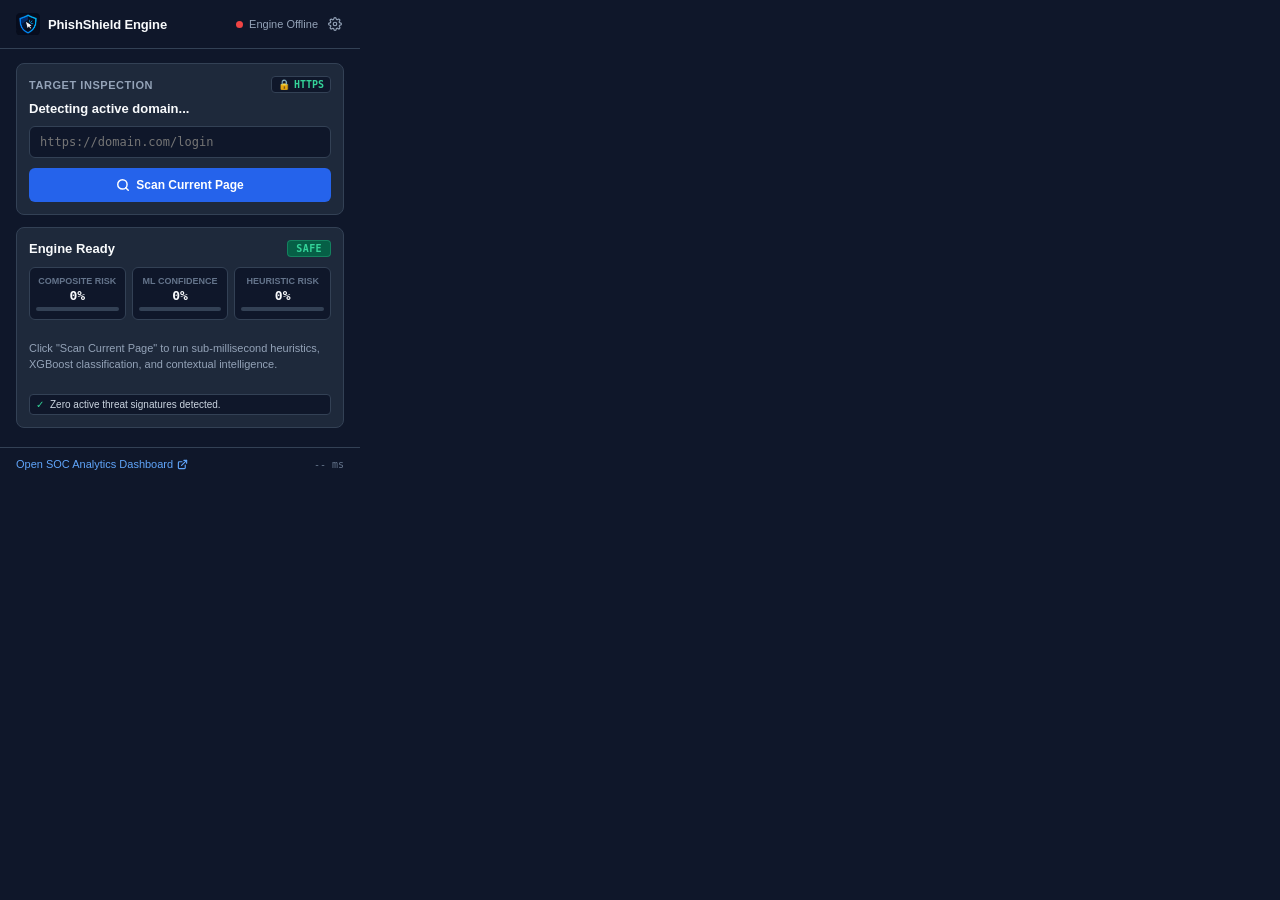
<file: extension/popup.html>
<!DOCTYPE html>
<html lang="en">
<head>
  <meta charset="UTF-8">
  <meta name="viewport" content="width=device-width, initial-scale=1.0">
  <title>PhishShield Engine</title>
  <link rel="stylesheet" href="styles.css">
</head>
<body class="ps-popup-body">
  <div class="ps-app-container">
    
    <!-- Minimalist Enterprise Header -->
    <header class="ps-app-header">
      <div class="ps-logo-group">
        <img src="icons/shield_icon.png" alt="PhishShield" style="width: 24px; height: 24px; object-fit: contain; border-radius: 5px;" />
        <span class="ps-logo-title">PhishShield Engine</span>
      </div>
      <div style="display: flex; align-items: center; gap: 8px;">
        <div class="ps-engine-status" id="ps-engine-status" title="Click to configure backend URL" style="cursor: pointer;">
          <span class="ps-status-dot online" id="ps-status-dot"></span>
          <span id="ps-status-text">Protection Active</span>
        </div>
        <button id="ps-btn-toggle-settings" title="Backend Server Settings" style="background: none; border: none; color: #94a3b8; cursor: pointer; padding: 2px; display: flex; align-items: center;">
          <svg width="14" height="14" viewBox="0 0 24 24" fill="none" stroke="currentColor" stroke-width="2" stroke-linecap="round" stroke-linejoin="round">
            <circle cx="12" cy="12" r="3"></circle>
            <path d="M19.4 15a1.65 1.65 0 0 0 .33 1.82l.06.06a2 2 0 0 1 0 2.83 2 2 0 0 1-2.83 0l-.06-.06a1.65 1.65 0 0 0-1.82-.33 1.65 1.65 0 0 0-1 1.51V21a2 2 0 0 1-2 2 2 2 0 0 1-2-2v-.09A1.65 1.65 0 0 0 9 19.4a1.65 1.65 0 0 0-1.82.33l-.06.06a2 2 0 0 1-2.83 0 2 2 0 0 1 0-2.83l.06-.06a1.65 1.65 0 0 0 .33-1.82 1.65 1.65 0 0 0-1.51-1H3a2 2 0 0 1-2-2 2 2 0 0 1 2-2h.09A1.65 1.65 0 0 0 4.6 9a1.65 1.65 0 0 0-.33-1.82l-.06-.06a2 2 0 0 1 0-2.83 2 2 0 0 1 2.83 0l.06.06a1.65 1.65 0 0 0 1.82.33H9a1.65 1.65 0 0 0 1-1.51V3a2 2 0 0 1 2-2 2 2 0 0 1 2 2v.09a1.65 1.65 0 0 0 1 1.51 1.65 1.65 0 0 0 1.82-.33l.06-.06a2 2 0 0 1 2.83 0 2 2 0 0 1 0 2.83l-.06.06a1.65 1.65 0 0 0-.33 1.82V9a1.65 1.65 0 0 0 1.51 1H21a2 2 0 0 1 2 2 2 2 0 0 1-2 2h-.09a1.65 1.65 0 0 0-1.51 1z"></path>
          </svg>
        </button>
      </div>
    </header>

    <!-- Collapsible Settings Panel -->
    <div id="ps-settings-panel" style="display: none; padding: 10px 14px; background: #1e293b; border-bottom: 1px solid #334155; font-size: 11px;">
      <div style="font-weight: 600; color: #f8fafc; margin-bottom: 4px;">Backend API Endpoint (Vercel / Cloud / Local):</div>
      <div style="display: flex; gap: 6px;">
        <input type="text" id="ps-api-url-input" placeholder="https://phishshield.vercel.app" style="flex: 1; padding: 5px 8px; background: #0f172a; border: 1px solid #334155; border-radius: 4px; color: #f8fafc; font-family: monospace; font-size: 11px; outline: none;" />
        <button id="ps-btn-save-api" style="padding: 5px 12px; background: #2563eb; color: #fff; border: none; border-radius: 4px; font-weight: 600; cursor: pointer; transition: background 0.15s;">Save</button>
      </div>
      <div id="ps-settings-status" style="margin-top: 5px; color: #94a3b8; font-size: 10px;"></div>
    </div>


    <!-- Main Content Container -->
    <main class="ps-main-content">

      <!-- Current Tab Status Card -->
      <section class="ps-card">
        <div class="ps-card-header">
          <span class="ps-card-title">Target Inspection</span>
          <span class="ps-ssl-badge" id="ps-ssl-badge">
            <span id="ps-ssl-icon">🔒</span> <span id="ps-ssl-text">HTTPS</span>
          </span>
        </div>

        <div class="ps-domain-row">
          <span class="ps-domain-text" id="ps-current-domain">Detecting active domain...</span>
        </div>

        <div class="ps-input-row">
          <input 
            type="text" 
            id="ps-url-input" 
            class="ps-input" 
            placeholder="https://domain.com/login" 
            autocomplete="off"
            autocorrect="off"
            autocapitalize="off"
            spellcheck="false"
            inputmode="url"
          />
        </div>

        <button class="ps-btn-primary" id="ps-btn-scan-current">
          <svg id="ps-scan-btn-icon" width="14" height="14" viewBox="0 0 24 24" fill="none" stroke="currentColor" stroke-width="2.5" stroke-linecap="round" stroke-linejoin="round">
            <circle cx="11" cy="11" r="8"></circle>
            <line x1="21" y1="21" x2="16.65" y2="16.65"></line>
          </svg>
          <span id="ps-scan-btn-text">Scan Current Page</span>
        </button>
      </section>

      <!-- Diagnostic Results Panel -->
      <section class="ps-result-panel" id="ps-result-panel">
        
        <!-- Loading Progress Bar (Visible during scan) -->
        <div id="ps-loading-bar" class="ps-scan-loading-bar" style="display: none;"></div>

        <!-- Verdict & Badge -->
        <div class="ps-verdict-row">
          <div class="ps-verdict-headline" id="ps-verdict-headline">Engine Ready</div>
          <span class="ps-badge ps-badge-safe" id="ps-verdict-badge">SAFE</span>
        </div>

        <!-- Clean Metrics Grid: Domain Status, ML Confidence, Heuristic Flags -->
        <div class="ps-metrics-grid">
          
          <!-- Metric 1: Composite Risk -->
          <div class="ps-metric-box">
            <div class="ps-metric-label">Composite Risk</div>
            <div class="ps-metric-value" id="ps-val-composite">0%</div>
            <div class="ps-bar-wrapper">
              <div class="ps-bar-fill" id="ps-bar-composite" style="width: 0%; background-color: #2563eb;"></div>
            </div>
          </div>

          <!-- Metric 2: ML Probability -->
          <div class="ps-metric-box">
            <div class="ps-metric-label">ML Confidence</div>
            <div class="ps-metric-value" id="ps-val-ml">0%</div>
            <div class="ps-bar-wrapper">
              <div class="ps-bar-fill" id="ps-bar-ml" style="width: 0%; background-color: #3b82f6;"></div>
            </div>
          </div>

          <!-- Metric 3: Heuristics Flag Count -->
          <div class="ps-metric-box">
            <div class="ps-metric-label">Heuristic Risk</div>
            <div class="ps-metric-value" id="ps-val-heuristics">0%</div>
            <div class="ps-bar-wrapper">
              <div class="ps-bar-fill" id="ps-bar-heuristics" style="width: 0%; background-color: #64748b;"></div>
            </div>
          </div>

        </div>

        <!-- Plain-English Explanation -->
        <p class="ps-summary-text" id="ps-summary-text">
          Click "Scan Current Page" to run sub-millisecond heuristics, XGBoost classification, and contextual intelligence.
        </p>

        <!-- Detected Security Signals List -->
        <div class="ps-flags-list" id="ps-flags-list">
          <div class="ps-flag-item">
            <span style="color: #34d399;">✓</span> Zero active threat signatures detected.
          </div>
        </div>

      </section>

    </main>

    <!-- Minimalist Enterprise Footer -->
    <footer class="ps-app-footer">
      <a href="http://localhost:3000" target="_blank" class="ps-footer-link" id="ps-open-dashboard-link">
        <span>Open SOC Analytics Dashboard</span>
        <svg width="11" height="11" viewBox="0 0 24 24" fill="none" stroke="currentColor" stroke-width="2.5" stroke-linecap="round" stroke-linejoin="round">
          <path d="M18 13v6a2 2 0 0 1-2 2H5a2 2 0 0 1-2-2V8a2 2 0 0 1 2-2h6"></path>
          <polyline points="15 3 21 3 21 9"></polyline>
          <line x1="10" y1="14" x2="21" y2="3"></line>
        </svg>
      </a>
      <span class="ps-latency-text" id="ps-scan-latency">-- ms</span>
    </footer>

  </div>

  <script src="popup.js"></script>
</body>
</html>
</file>
<file: extension/styles.css>
/* ==========================================================================
   PhishShield AI — Enterprise Design System (Cloudflare / Snyk / CrowdStrike)
   ========================================================================== */

:root {
  --ps-surface: #0f172a;       /* Base Dark Slate */
  --ps-panel: #1e293b;         /* Card & Panel Muted Slate */
  --ps-panel-hover: #334155;
  --ps-border: #334155;        /* Crisp 1px Border */
  --ps-border-subtle: #1e293b;
  
  --ps-primary: #2563eb;       /* Primary Action Blue */
  --ps-primary-hover: #1d4ed8;
  
  --ps-text-white: #f8fafc;    /* High-contrast Neutral Text */
  --ps-text-muted: #94a3b8;    /* Secondary / Subtitle Text */
  --ps-text-dim: #64748b;      /* Tertiary / Caption Text */

  /* Flat, Crisp Status Badges */
  --ps-badge-safe-bg: #065f46;
  --ps-badge-safe-text: #34d399;
  
  --ps-badge-med-bg: #78350f;
  --ps-badge-med-text: #fbbf24;
  
  --ps-badge-danger-bg: #881337;
  --ps-badge-danger-text: #fca5a5;

  --ps-danger-banner-bg: #7f1d1d;
  --ps-danger-banner-border: #991b1b;

  --ps-font: "Inter", -apple-system, BlinkMacSystemFont, "Segoe UI", Roboto, sans-serif;
  --ps-mono: "JetBrains Mono", "SFMono-Regular", Consolas, Menlo, monospace;
}

/* Base Extension Popup Reset */
body.ps-popup-body {
  width: 360px;
  height: 480px;
  max-width: 360px;
  max-height: 480px;
  margin: 0;
  padding: 0;
  font-family: var(--ps-font);
  background-color: var(--ps-surface);
  color: var(--ps-text-white);
  box-sizing: border-box;
  overflow-y: auto;
  overflow-x: hidden;
  -webkit-font-smoothing: antialiased;
}

* {
  box-sizing: border-box;
}

/* Layout Container */
.ps-app-container {
  display: flex;
  flex-direction: column;
  min-height: 480px;
  background-color: var(--ps-surface);
}

/* Minimalist Header */
.ps-app-header {
  display: flex;
  justify-content: space-between;
  align-items: center;
  padding: 12px 16px;
  background-color: var(--ps-surface);
  border-bottom: 1px solid var(--ps-border);
}

.ps-logo-group {
  display: flex;
  align-items: center;
  gap: 8px;
}

.ps-shield-icon {
  width: 18px;
  height: 18px;
  color: var(--ps-primary);
}

.ps-logo-title {
  font-size: 13px;
  font-weight: 700;
  letter-spacing: -0.01em;
  color: var(--ps-text-white);
}

.ps-engine-status {
  display: flex;
  align-items: center;
  gap: 6px;
  font-size: 11px;
  font-weight: 500;
  color: var(--ps-text-muted);
}

.ps-status-dot {
  width: 7px;
  height: 7px;
  border-radius: 50%;
  background-color: #64748b;
}

.ps-status-dot.online {
  background-color: #10b981;
}

.ps-status-dot.offline {
  background-color: #ef4444;
}

/* Main Content Area */
.ps-main-content {
  flex: 1;
  padding: 14px 16px;
  display: flex;
  flex-direction: column;
  gap: 12px;
}

/* Active Tab Status Card */
.ps-card {
  background-color: var(--ps-panel);
  border: 1px solid var(--ps-border);
  border-radius: 8px;
  padding: 12px;
}

.ps-card-header {
  display: flex;
  justify-content: space-between;
  align-items: center;
  margin-bottom: 8px;
}

.ps-card-title {
  font-size: 11px;
  font-weight: 600;
  text-transform: uppercase;
  letter-spacing: 0.05em;
  color: var(--ps-text-muted);
}

.ps-domain-row {
  display: flex;
  align-items: center;
  gap: 8px;
  margin-bottom: 10px;
}

.ps-ssl-badge {
  display: inline-flex;
  align-items: center;
  gap: 4px;
  padding: 2px 6px;
  border-radius: 4px;
  font-size: 10px;
  font-weight: 600;
  font-family: var(--ps-mono);
  background-color: #0f172a;
  border: 1px solid var(--ps-border);
  color: #34d399;
}

.ps-ssl-badge.insecure {
  color: #f87171;
  border-color: #7f1d1d;
}

.ps-domain-text {
  font-size: 13px;
  font-weight: 600;
  color: var(--ps-text-white);
  white-space: nowrap;
  overflow: hidden;
  text-overflow: ellipsis;
  max-width: 210px;
}

/* URL Input field */
.ps-input-row {
  margin-bottom: 10px;
}

.ps-input {
  width: 100%;
  padding: 8px 10px;
  font-size: 12px;
  font-family: var(--ps-mono);
  color: var(--ps-text-white);
  background-color: var(--ps-surface);
  border: 1px solid var(--ps-border);
  border-radius: 6px;
  outline: none;
  transition: border-color 0.15s ease;
}

.ps-input:focus {
  border-color: var(--ps-primary);
}

/* Action Buttons */
.ps-btn-primary {
  width: 100%;
  padding: 9px 12px;
  font-size: 12px;
  font-weight: 600;
  color: #ffffff;
  background-color: var(--ps-primary);
  border: 1px solid transparent;
  border-radius: 6px;
  cursor: pointer;
  display: flex;
  align-items: center;
  justify-content: center;
  gap: 6px;
  transition: background-color 0.15s ease, opacity 0.15s ease;
}

.ps-btn-primary:hover {
  background-color: var(--ps-primary-hover);
}

.ps-btn-primary:disabled {
  opacity: 0.65;
  cursor: not-allowed;
}

/* Result Overview Card */
.ps-result-panel {
  background-color: var(--ps-panel);
  border: 1px solid var(--ps-border);
  border-radius: 8px;
  padding: 12px;
  display: flex;
  flex-direction: column;
  gap: 10px;
  position: relative;
}

.ps-verdict-row {
  display: flex;
  justify-content: space-between;
  align-items: center;
}

.ps-verdict-headline {
  font-size: 13px;
  font-weight: 700;
  color: var(--ps-text-white);
}

/* Status Badges */
.ps-badge {
  display: inline-flex;
  align-items: center;
  padding: 2px 8px;
  border-radius: 4px;
  font-size: 10px;
  font-weight: 700;
  font-family: var(--ps-mono);
  letter-spacing: 0.04em;
  text-transform: uppercase;
}

.ps-badge-safe {
  background-color: var(--ps-badge-safe-bg);
  color: var(--ps-badge-safe-text);
  border: 1px solid rgba(52, 211, 153, 0.3);
}

.ps-badge-low, .ps-badge-medium {
  background-color: var(--ps-badge-med-bg);
  color: var(--ps-badge-med-text);
  border: 1px solid rgba(251, 191, 36, 0.3);
}

.ps-badge-high, .ps-badge-critical {
  background-color: var(--ps-badge-danger-bg);
  color: var(--ps-badge-danger-text);
  border: 1px solid rgba(252, 165, 165, 0.3);
}

/* Clean Metrics Grid */
.ps-metrics-grid {
  display: grid;
  grid-template-columns: repeat(3, 1fr);
  gap: 6px;
}

.ps-metric-box {
  background-color: var(--ps-surface);
  border: 1px solid var(--ps-border);
  border-radius: 6px;
  padding: 8px 6px;
  text-align: center;
}

.ps-metric-label {
  font-size: 9px;
  font-weight: 600;
  text-transform: uppercase;
  color: var(--ps-text-dim);
  margin-bottom: 2px;
}

.ps-metric-value {
  font-size: 13px;
  font-weight: 700;
  font-family: var(--ps-mono);
  color: var(--ps-text-white);
}

/* Muted Progress Bars */
.ps-bar-wrapper {
  margin-top: 4px;
  width: 100%;
  height: 4px;
  background-color: #334155;
  border-radius: 2px;
  overflow: hidden;
}

.ps-bar-fill {
  height: 100%;
  border-radius: 2px;
  background-color: var(--ps-primary);
  transition: width 0.4s ease;
}

/* Explanation Text */
.ps-summary-text {
  font-size: 11px;
  line-height: 1.45;
  color: var(--ps-text-muted);
}

/* Detected Signals List */
.ps-flags-list {
  display: flex;
  flex-direction: column;
  gap: 4px;
  max-height: 75px;
  overflow-y: auto;
}

.ps-flag-item {
  font-size: 10px;
  color: #cbd5e1;
  background-color: var(--ps-surface);
  border: 1px solid var(--ps-border);
  border-radius: 4px;
  padding: 4px 6px;
  display: flex;
  align-items: center;
  gap: 6px;
}

/* Popup Scan Loading Bar */
.ps-scan-loading-bar {
  position: absolute;
  top: 0;
  left: 0;
  right: 0;
  height: 2px;
  background: linear-gradient(90deg, #2563eb, #38bdf8, #2563eb);
  background-size: 200% 100%;
  animation: psLoadingAnim 1.2s infinite linear;
  border-radius: 8px 8px 0 0;
}

@keyframes psLoadingAnim {
  0% {
    background-position: 200% 0;
  }
  100% {
    background-position: -200% 0;
  }
}

/* Minimalist Footer */
.ps-app-footer {
  padding: 10px 16px;
  background-color: var(--ps-surface);
  border-top: 1px solid var(--ps-border);
  display: flex;
  justify-content: space-between;
  align-items: center;
  font-size: 11px;
}

.ps-footer-link {
  color: #60a5fa;
  text-decoration: none;
  font-weight: 500;
  display: flex;
  align-items: center;
  gap: 4px;
  transition: color 0.15s ease;
}

.ps-footer-link:hover {
  color: #93c5fd;
  text-decoration: underline;
}

.ps-latency-text {
  font-size: 10px;
  font-family: var(--ps-mono);
  color: var(--ps-text-dim);
}

/* ==========================================================================
   In-Page Security Interception Banner (Content Script)
   ========================================================================== */

#phishshield-intercept-banner {
  position: fixed !important;
  top: 0 !important;
  left: 0 !important;
  right: 0 !important;
  width: 100% !important;
  z-index: 2147483647 !important;
  background-color: #7f1d1d !important;
  border-bottom: 1px solid #991b1b !important;
  color: #f8fafc !important;
  font-family: "Inter", -apple-system, BlinkMacSystemFont, "Segoe UI", Roboto, sans-serif !important;
  padding: 12px 24px !important;
  box-shadow: 0 4px 12px rgba(0, 0, 0, 0.5) !important;
  display: flex !important;
  flex-direction: row !important;
  align-items: center !important;
  justify-content: space-between !important;
  gap: 16px !important;
  box-sizing: border-box !important;
  animation: psSlideDown 0.25s cubic-bezier(0.16, 1, 0.3, 1) !important;
}

.ps-banner-info {
  display: flex !important;
  align-items: center !important;
  gap: 12px !important;
  flex: 1 !important;
}

.ps-banner-icon {
  display: flex !important;
  align-items: center !important;
  justify-content: center !important;
  width: 32px !important;
  height: 32px !important;
  background-color: rgba(0, 0, 0, 0.25) !important;
  border-radius: 6px !important;
  font-size: 16px !important;
  flex-shrink: 0 !important;
}

.ps-banner-text-group {
  display: flex !important;
  flex-direction: column !important;
  gap: 2px !important;
}

.ps-banner-headline {
  font-size: 13px !important;
  font-weight: 700 !important;
  color: #fef2f2 !important;
  letter-spacing: -0.01em !important;
}

.ps-banner-explanation {
  font-size: 11px !important;
  line-height: 1.4 !important;
  color: #fecaca !important;
}

.ps-banner-actions {
  display: flex !important;
  align-items: center !important;
  gap: 8px !important;
  flex-shrink: 0 !important;
}

.ps-banner-btn-safety {
  padding: 7px 14px !important;
  font-size: 11px !important;
  font-weight: 600 !important;
  color: #ffffff !important;
  background-color: #2563eb !important;
  border: 1px solid #3b82f6 !important;
  border-radius: 5px !important;
  cursor: pointer !important;
  transition: background-color 0.15s ease !important;
}

.ps-banner-btn-safety:hover {
  background-color: #1d4ed8 !important;
}

.ps-banner-btn-proceed {
  padding: 7px 12px !important;
  font-size: 11px !important;
  font-weight: 500 !important;
  color: #e2e8f0 !important;
  background-color: rgba(30, 41, 59, 0.8) !important;
  border: 1px solid #475569 !important;
  border-radius: 5px !important;
  cursor: pointer !important;
  transition: background-color 0.15s ease !important;
}

.ps-banner-btn-proceed:hover {
  background-color: #334155 !important;
}

@keyframes psSlideDown {
  from {
    transform: translateY(-100%);
    opacity: 0;
  }
  to {
    transform: translateY(0);
    opacity: 1;
  }
}
</file>
